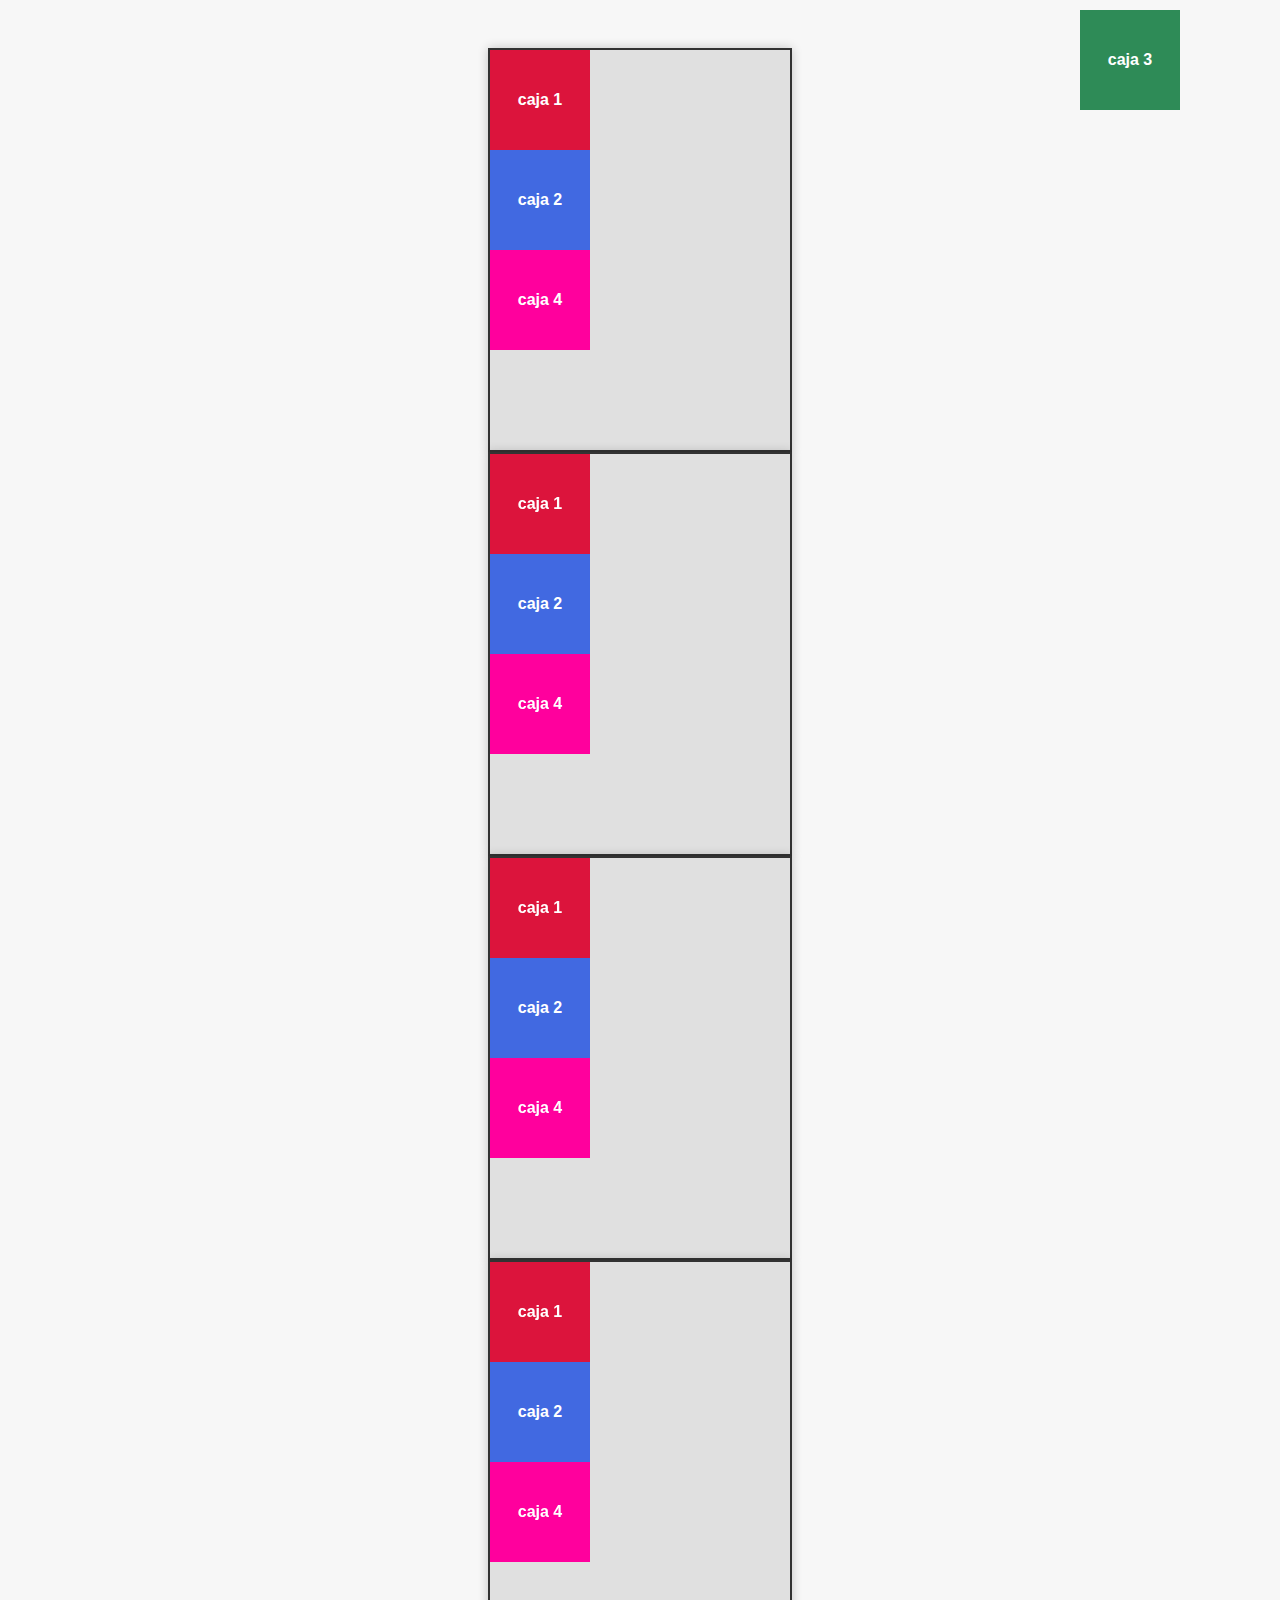
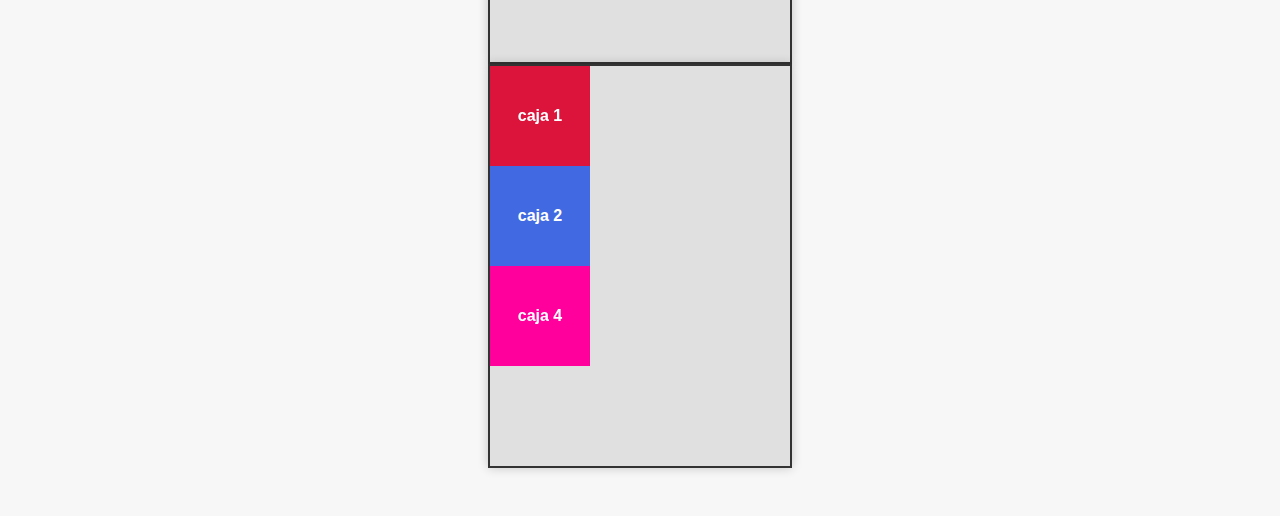
<file: frontend-leo/act1/index.html>
<!DOCTYPE html>
<html lang="en">
<head>
    <meta charset="UTF-8">
    <meta name="viewport" content="width=device-width, initial-scale=1.0">
    <title>Document</title>
    <link rel="stylesheet" href="./CSS/style.css">
</head>
<body>
    <div class="contenedor">
        <div class="caja caja1">caja 1</div>
        <div class="caja caja2">caja 2</div>
        <div class="caja caja3">caja 3</div>
        <div class="caja caja4">caja 4</div>


    </div>
    <div class="contenedor">
        <div class="caja caja1">caja 1</div>
        <div class="caja caja2">caja 2</div>
        <div class="caja caja3">caja 3</div>
        <div class="caja caja4">caja 4</div>


    </div>
    <div class="contenedor">
        <div class="caja caja1">caja 1</div>
        <div class="caja caja2">caja 2</div>
        <div class="caja caja3">caja 3</div>
        <div class="caja caja4">caja 4</div>


    </div>
    <div class="contenedor">
        <div class="caja caja1">caja 1</div>
        <div class="caja caja2">caja 2</div>
        <div class="caja caja3">caja 3</div>
        <div class="caja caja4">caja 4</div>


    </div>
    <div class="contenedor">
        <div class="caja caja1">caja 1</div>
        <div class="caja caja2">caja 2</div>
        <div class="caja caja3">caja 3</div>
        <div class="caja caja4">caja 4</div>


    </div>


    
</body>
</html>
</file>
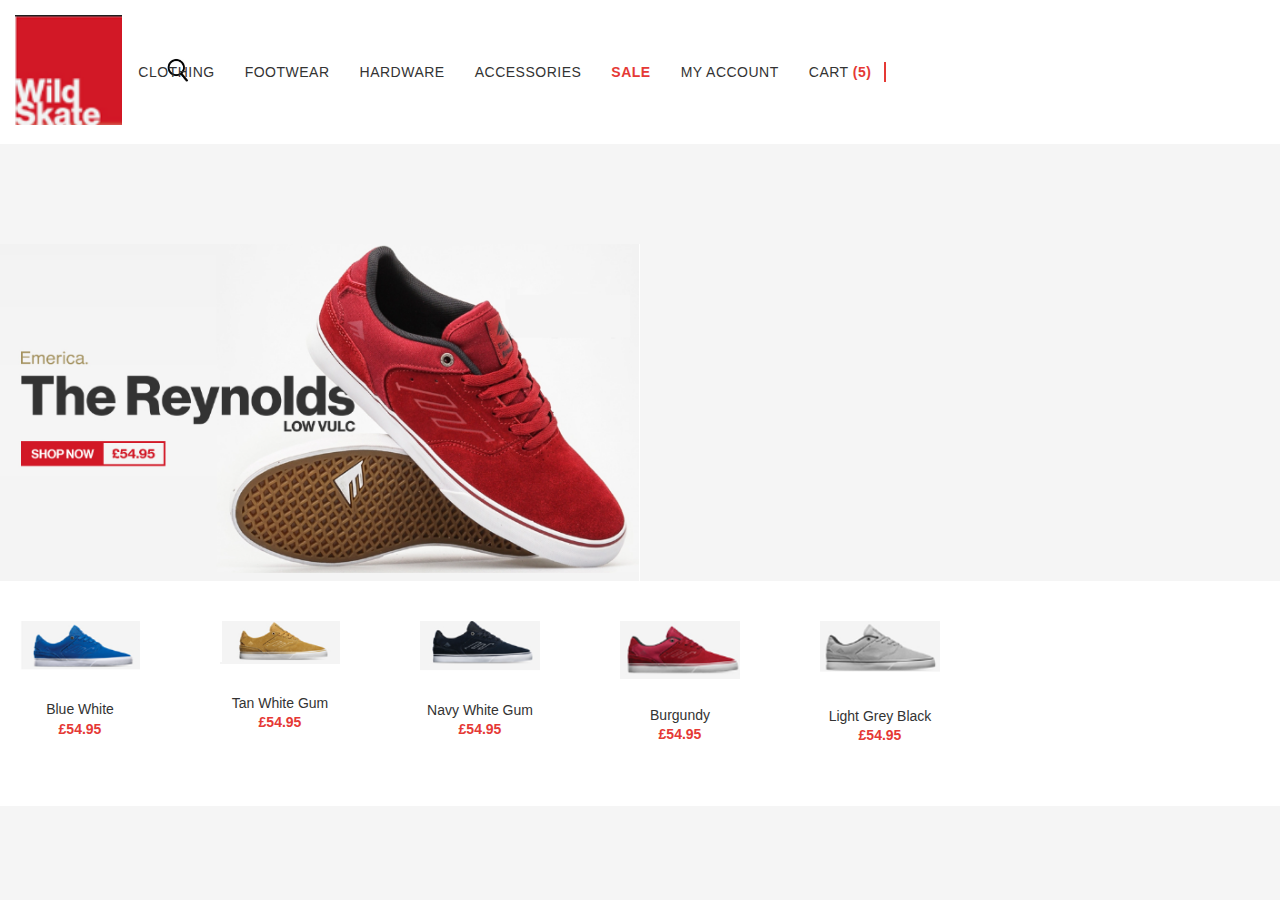
<file: frontend-leo/tennis/index.html>
<!DOCTYPE html>
<html lang="es">
<head>
    <meta charset="UTF-8">
    <meta name="viewport" content="width=device-width, initial-scale=1.0">
    <title>Wild Skate - The Reynolds</title>
    <link rel="stylesheet" href="estilos.css">
</head>
<body >
    <!-- Header -->
    <header class="header">
        <div class="logo">
            <img src="tennis2.png" alt="Wild Skate Logo">
        </div>
        <nav class="nav">
            <a href="#">CLOTHING</a>
            <a href="#">FOOTWEAR</a>
            <a href="#">HARDWARE</a>
            <a href="#">ACCESSORIES</a>
            <a href="#" class="sale">SALE</a>
            <a href="#">MY ACCOUNT</a>
            <a href="#" class="cart">CART <span class="sale"> (5) </span></a>
        </nav>
        <div class="search">
            <img src="lupa.png" alt="Buscar">
        </div>
    </header>

    <!-- Banner principal -->
    <main class="banner">
        <div class="banner-img">
            <img src="tennis1.png" alt="The Reynolds - Emerica">
        </div>
    </main>

    <!-- Galería de productos -->
    <section class="galeria">
        <div class="producto">
            <img src="tenni4.png" alt="Blue White">
            <p>Blue White<br><span class="precio">£54.95</span></p>
        </div>
        <div class="producto">
            <img src="tenn5.png" alt="Tan White Gum">
            <p>Tan White Gum<br><span class="precio">£54.95</span></p>
        </div>
        <div class="producto">
            <img src="tenn6.png" alt="Navy White Gum">
            <p>Navy White Gum<br><span class="precio">£54.95</span></p>
        </div>
        <div class="producto">
            <img src="teni7.png" alt="Burgundy">
            <p>Burgundy<br><span class="precio">£54.95</span></p>
        </div>
        <div class="producto">
            <img src="tenn7.png" alt="Light Grey Black">
            <p>Light Grey Black<br><span class="precio">£54.95</span></p>
        </div>
    </section>
</body>
</html>
</file>
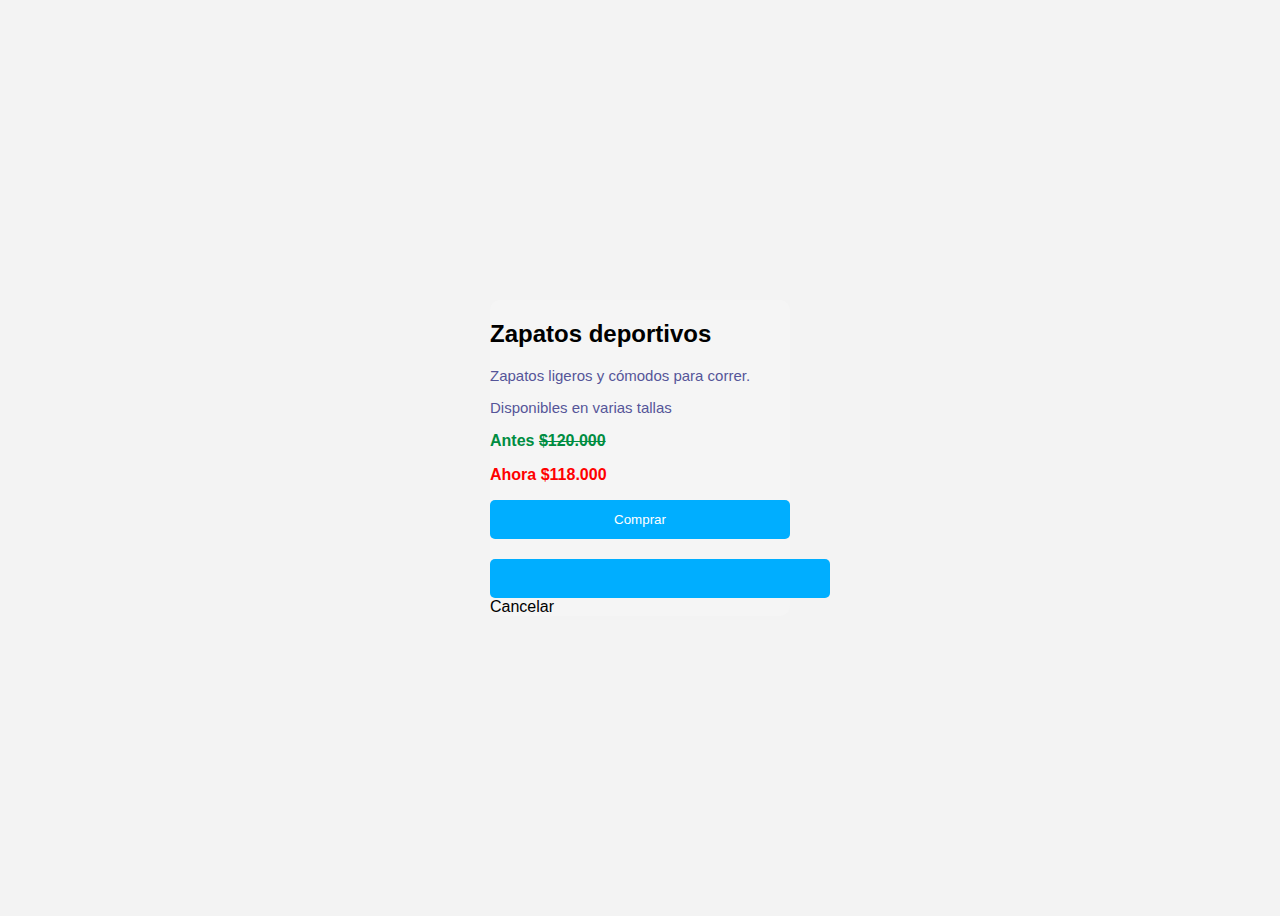
<file: frontend-leo/act2-3/HTML/index.html>
<!DOCTYPE html>
<html lang="es">

<head>
    <meta charset="UTF-8">
    <meta name="viewport" content="width=device-width, initial-scale=1.0">
    <title>12 Columnas Sencillas</title>
    <link rel="stylesheet" href="../CSS/style.css">
</head>

<body>
    
    <div class="center">
        <div class="card">
            <h2>Zapatos deportivos</h2>
            <p class="letra1">Zapatos ligeros y cómodos para correr.</p>
            <p class="letra1">Disponibles en varias tallas</p>

            <p class="antes"> Antes <span class="linea">$120.000</span></p>
            <p class="actual"> Ahora $118.000</p>
            <a href="formulario.html"><button class="boton" >Comprar</button></a>
            <input type="text" class="boton2">Cancelar</input> 

        </div>
    </div>
</body>

</html>
</file>
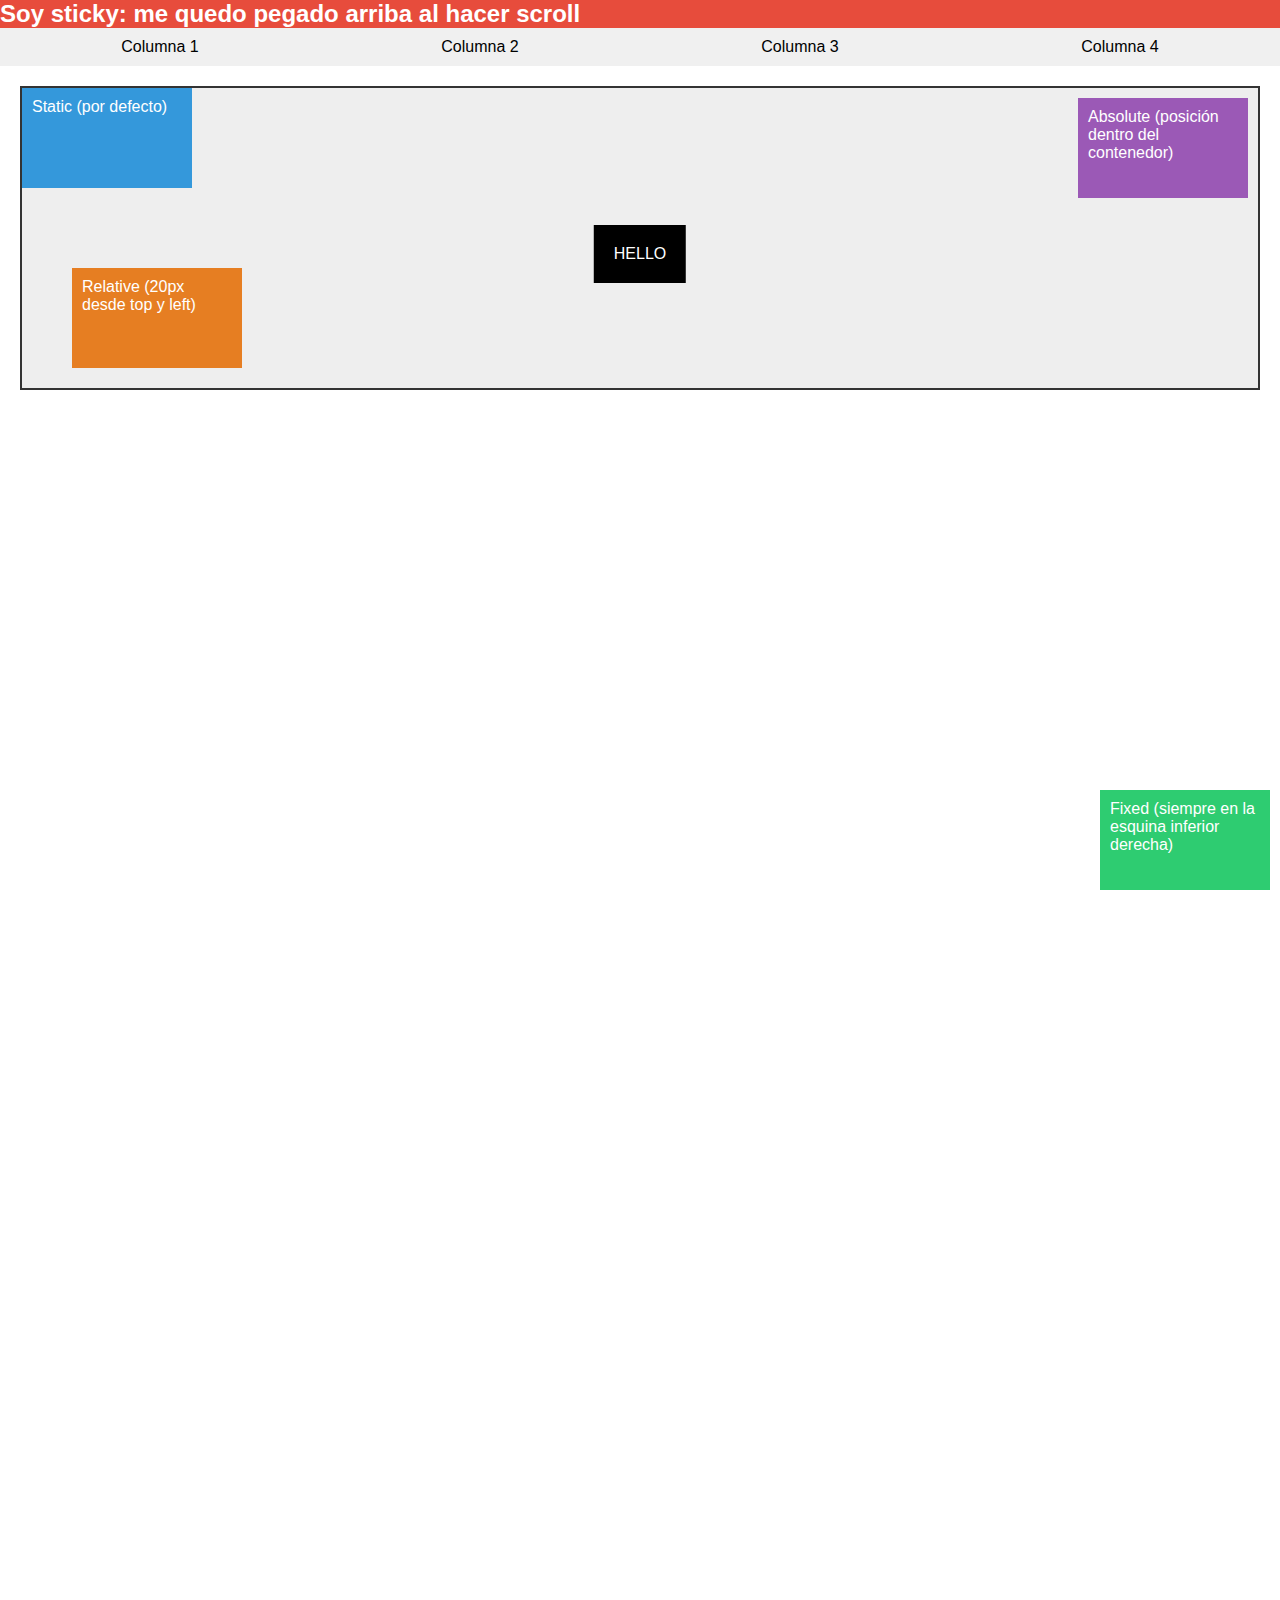
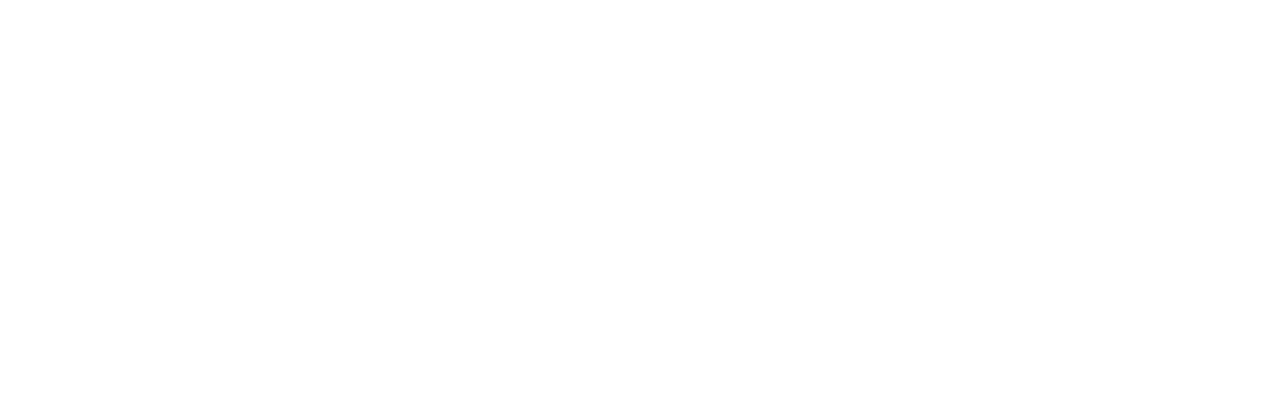
<file: frontend-leo/act4-5/kk.html>
<!DOCTYPE html>
<html lang="es">
<head>
  <meta charset="UTF-8">
  <title>Ejemplo de Position en CSS</title>
  <style>
    body {
      font-family: Arial, sans-serif;
      height: 2000px; /* Para que haya scroll */
      margin: 0;
      padding: 0;
    }

    .contenedor {
      position: relative;
      background-color: #eee;
      height: 300px;
      margin: 20px;
      border: 2px solid #333;
    }

    .box {
      width: 150px;
      height: 80px;
      padding: 10px;
      color: #fff;
    }

    .static {
      background-color: #3498db;
      position: static;
    }

    .relative {
      background-color: #e67e22;
      position: relative;
      top: 80px;
      left: 50px;
    }

    .absolute {
      background-color: #9b59b6;
      position: absolute;
      top: 10px;
      right: 10px;
    }

    .fixed {
      background-color: #2ecc71;
      position: fixed;
      bottom: 10px;
      right: 10px;
    }

    .sticky {
      background-color: #e74c3c;
      position: sticky;
      top: 0;
    }
    table {
      width: 100%;
      border-collapse: collapse;
    }
    td {
      padding: 10px;
      text-align: center;
      background-color: #f0f0f0;
    }

    h2 {
      margin: 0;
      right: 500px;
      background-color: #444;
      color: white;
    }
    .hello{
      position: absolute;
      top: 50%;
      left: 50%;
      transform: translate(-50%, -50%);
      background-color: #000000;
      color: white;
      padding: 20px;
      text-align: center;
    }
    .column {
      position: sticky;
      width: 100%;
      background-color: #000000;
      color: #000000;
      top: 25px;
    }
    

  </style>
</head>
<body>

  <h2 class="sticky">Soy sticky: me quedo pegado arriba al hacer scroll</h2>
<div class="column">
  <table>
    <tr>
      <td>Columna 1</td>
      <td>Columna 2</td>
      <td>Columna 3</td>
      <td>Columna 4</td>
    </tr>
  </table>
</div>
  <div class="contenedor">
 <p class="hello">HELLO</p>

    <div class="box static">Static (por defecto)</div>
  
</body>
</html>
    <div class="box relative">Relative (20px desde top y left)</div>
    <div class="box absolute">Absolute (posición dentro del contenedor)</div>
  </div>

  <div class="box fixed">Fixed (siempre en la esquina inferior derecha)</div>
<!--Crear un elemento <p> con la palabra HELLO  y centrarla dentro del contenedor utilizando el 
    position adecuado-- utilice un fondo #000000-->

    <!--Crear un elemento <table> 1 fila y 4 columnas posicionela debajo del stick con la misma position stick-->
  
  



</body>
</html>
</file>
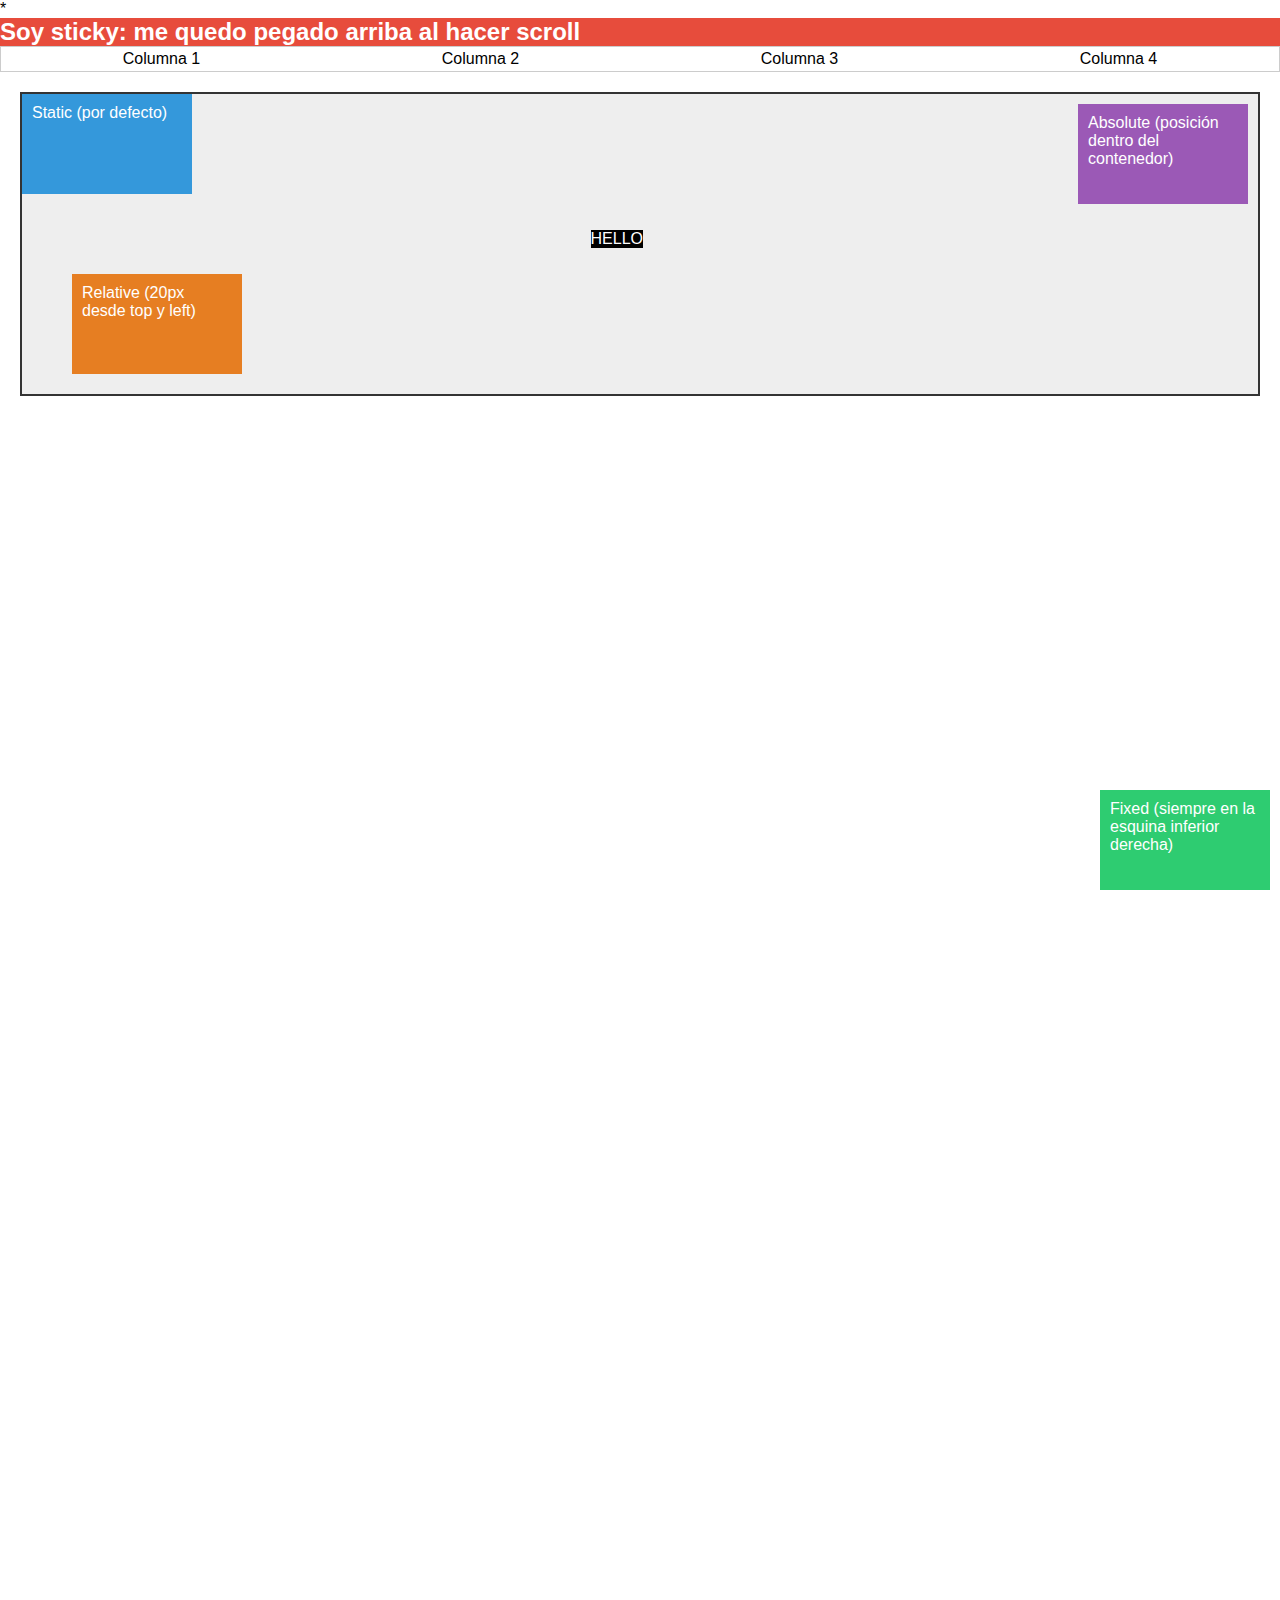
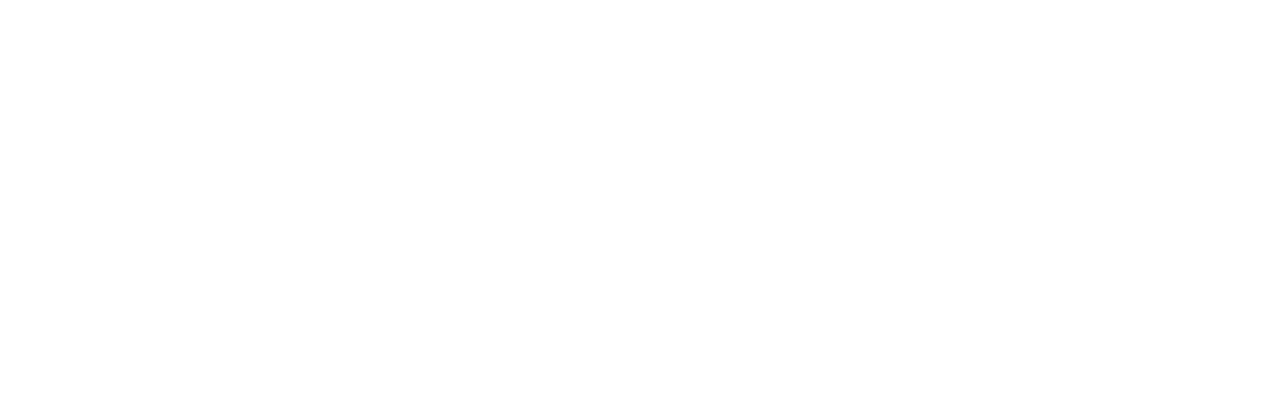
<file: frontend-leo/act4-5/stick.html>
*<!DOCTYPE html>
<html lang="es">
<head>
  <meta charset="UTF-8">
  <title>Ejemplo de Position en CSS</title>
  <style>
    body {
      font-family: Arial, sans-serif;
      height: 2000px; /* Para que haya scroll */
      margin: 0;
      padding: 0;
    }

    .contenedor {
      position: relative;
      background-color: #eee;
      height: 300px;
      margin: 20px;
      border: 2px solid #333;
    }

    .box {
      width: 150px;
      height: 80px;
      padding: 10px;
      color: #fff;
    }

    .static {
      background-color: #3498db;
      position: static;
    }

    .relative {
      background-color: #e67e22;
      position: relative;
      top: 80px;
      left: 50px;
    }

    .absolute {
      background-color: #9b59b6;
      position: absolute;
      top: 10px;
      right: 10px;
    }

    .fixed {
      background-color: #2ecc71;
      position: fixed;
      bottom: 10px;
      right: 10px;
    }

    .sticky {
      background-color: #e74c3c;
      position: sticky;
      top: 0;
    }

    h2 {
      margin: 0;
      right: 500px;
      background-color: #444;
      color: white;
    }
.hello-text {
            position: absolute;
            top: 40%;
            left: 46%;
            background: #000000;
            color: #fff;
        }

        .sticky-table {
            position: sticky;
            background-color: #f0f0f0;
            width: 100%;
            border: 1px solid #ccc;
            text-align: center;
            background-color: #ffffff;
            margin: 0;
            top: 0;
        }
        
        
        
        
  </style>
</head>
<body>
  <h2 class="sticky">Soy sticky: me quedo pegado arriba al hacer scroll</h2>


    <table class="sticky-table">
      <tr >
        <td >Columna 1</td>
        <td >Columna 2</td>
        <td >Columna 3</td>
        <td >Columna 4</td>
        </tr>
    </table>



  <div class="contenedor">
      <p class="hello-text">HELLO</p>
    <div class="box static">Static (por defecto)</div>
    <div class="box relative">Relative (20px desde top y left)</div>
    <div class="box absolute">Absolute (posición dentro del contenedor)</div>
  </div>

  <div class="box fixed">Fixed (siempre en la esquina inferior derecha)</div>
<!--Crear un elemento <p> con la palabra HELLO  y centrarla dentro del contenedor utilizando el 
    position adecuado-- utilice un fondo #000000-->

    <!--Crear un elemento <table> 1 fila y 4 columnas posicionela debajo del stick con la misma position stick-->

        



</body>
</html>
</file>
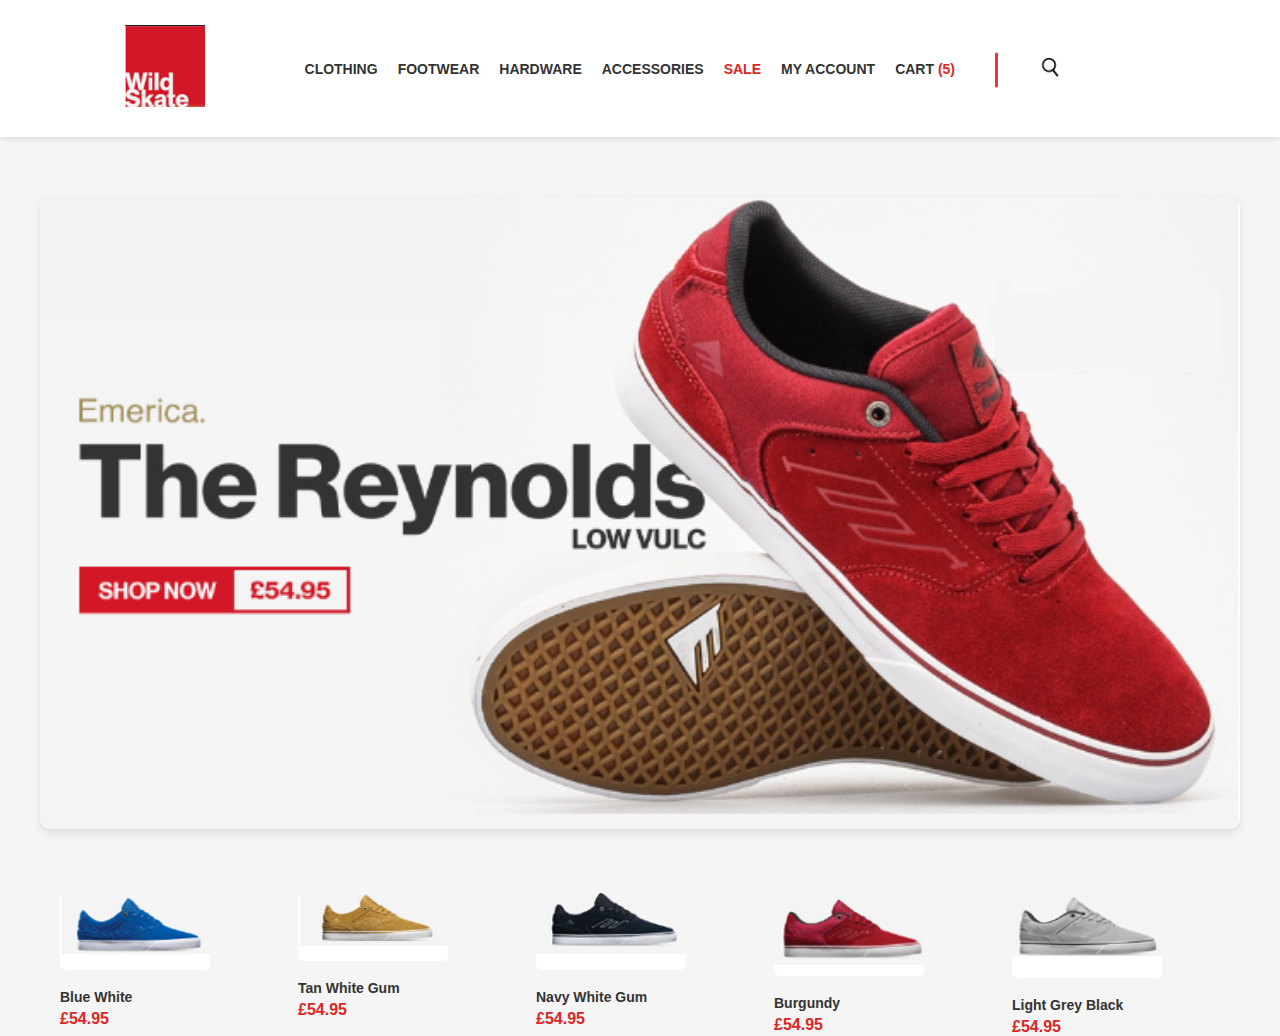
<file: frontend-leo/tennis/index2.html>
<!DOCTYPE html>
<html lang="es">
<head>
    <meta charset="UTF-8">
    <meta name="viewport" content="width=device-width, initial-scale=1.0">
    <title>Wild Skate - The Reynolds</title>
    <style>
        * {
            margin: 0;
            padding: 0;
            box-sizing: border-box;
        }

        body {
            font-family: Arial, sans-serif;
            background-color: #f5f5f5;
        }

        /* Header */
        header {
            background-color: white;
            padding: 15px 0;
            box-shadow: 0 2px 5px rgba(0,0,0,0.1);
        }

        nav {
            max-width: 1100px;
            margin: 0 auto;
            display: flex;
            justify-content: space-between;
            align-items: center;
            padding: 0 20px;
        }

        .logo {
            color: white;
            padding: 10px 15px;
            font-weight: bold;
            font-size: 18px;
        }

        .nav-links {
            display: flex;
            list-style: none;
            gap: 20px;
        }

        .nav-links a {
            text-decoration: none;
            color: #333;
            font-weight: 500;
            text-transform: uppercase;
            font-size: 14px;
            font-weight: bold;

        }

        .nav-links a:hover {
            color: #dc2626;
        }

        .sale {
            color: #dc2626 !important;
        }

        /* Main Content */
        .main-content {
            max-width: 1200px;
            margin: 60px auto;
        
        }

        .product-info {
            padding-left: 40px;
        }

        .brand {
            color: #999;
            font-size: 18px;
            margin-bottom: 10px;
        }

        .product-title {
            font-size: 48px;
            font-weight: bold;
            color: #333;
            margin-bottom: 5px;
            line-height: 1.1;
        }

        .product-subtitle {
            font-size: 20px;
            color: #666;
            margin-bottom: 30px;
            text-transform: uppercase;
            letter-spacing: 2px;
        }

        .cta-section {
            display: flex;
            align-items: center;
            gap: 20px;
        }

        .shop-btn {
            background-color: #dc2626;
            color: white;
            padding: 12px 25px;
            text-decoration: none;
            font-weight: bold;
            text-transform: uppercase;
            font-size: 14px;
        }

        .shop-btn:hover {
            background-color: #b91c1c;
        }

        .price {
            font-size: 24px;
            font-weight: bold;
            color: #333;
        }

        .product-image {
            text-align: center;
            max-width: 1300px;
            
        }

        .main-shoe {
            max-width: 1300px;
            justify-content: center;
            width: 100%;
            height: auto;
            border-radius: 10px;
            box-shadow: 0 4px 10px rgba(0,0,0,0.1);
        }

        /* Color Options */
        .color-options {
            max-width: 1200px;
            margin: 60px auto 0;
            padding: 0 20px;
        }

        .color-grid {
            display: grid;
            grid-template-columns: repeat(5, 1fr);
            gap: 30px;
        }

        .color-option {
            text-align: start;
            cursor: pointer;
            transition: transform 0.2s;
        }

        .color-option:hover {
            transform: translateY(-5px);
        }

        .color-shoe {
            width: 100%;
            max-width: 150px;
            height: auto;
            margin-bottom: 15px;
            border-radius: 5px;
        }

        .color-name {
            font-weight: bold;
            color: #333;
            margin-bottom: 5px;
            font-size: 14px;
        }

        .color-price {
            color: #dc2626;
            font-weight: bold;
            font-size: 16px;
        }
       

.search img {
    height: 20px;
    cursor: pointer;
    margin-right: 110px;
}
.cart::after {

    content: '';
    position: absolute;
    transform: translateY(-50%);
    width: 3px;
    height: 35px;
    background: #e53935;
    margin-left: 40px;
    margin-top: 10px;
    border-radius: 5px;
}
        /* Responsive */
        @media (max-width: 768px) {
            .main-content {
                grid-template-columns: 1fr;
                gap: 30px;
            }

            .product-title {
                font-size: 36px;
            }

            .color-grid {
                grid-template-columns: repeat(2, 1fr);
                gap: 20px;
            }

            .nav-links {
                display: none;
            }
        }
    </style>
</head>
<body>
    <header>
        <nav>
            <div class="logo">
            <img src="tennis2.png" alt="Wild Skate Logo">
        </div>
            <ul class="nav-links">
                <li><a href="#">CLOTHING</a></li>
                <li><a href="#">FOOTWEAR</a></li>
                <li><a href="#">HARDWARE</a></li>
                <li><a href="#">ACCESSORIES</a></li>
                <li><a href="#" class="sale">SALE</a></li>
                <li><a href="#">MY ACCOUNT</a></li>
                <li><a href="#" class="cart">CART <span class="sale"> (5)</span></a></li>
            </ul>
            <div class="search">
            <img src="lupa.png" alt="Buscar">
        </div>
        </nav>
    </header>

    <main class="main-content">
        
        
        <div class="product-image">
            <img src="tennis1.png"alt="Zapato Reynolds Rojo" class="main-shoe">
        </div>
    </main>

    <section class="color-options">
        <div class="color-grid">
            <div class="color-option">
                <img src="tenni4.png" class="color-shoe">
                <div class="color-name">Blue White</div>
                <div class="color-price">£54.95</div>
            </div>
            
            <div class="color-option">
                <img src="tenn5.png"class="color-shoe">
                <div class="color-name">Tan White Gum</div>
                <div class="color-price">£54.95</div>
            </div>
            
            <div class="color-option">
                <img src="tenn6.png"class="color-shoe">
                <div class="color-name">Navy White Gum</div>
                <div class="color-price">£54.95</div>
            </div>
            
            <div class="color-option">
                <img src="teni7.png" class="color-shoe">
                <div class="color-name">Burgundy</div>
                <div class="color-price">£54.95</div>
            </div>
            
            <div class="color-option">
                <img src="tenn7.png" class="color-shoe">
                <div class="color-name">Light Grey Black</div>
                <div class="color-price">£54.95</div>
            </div>
        </div>
    </section>
</body>
</html>
</file>
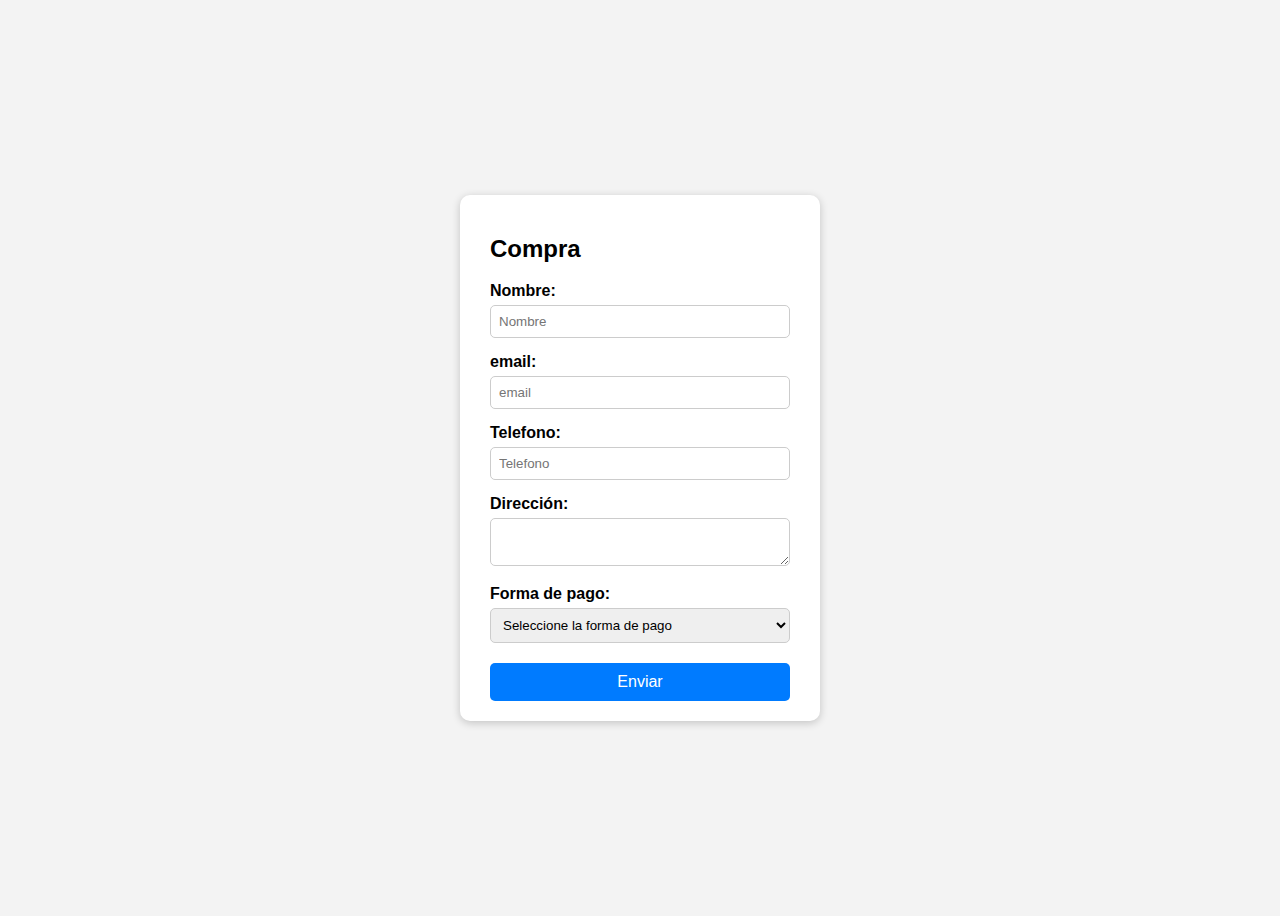
<file: frontend-leo/act2-3/HTML/formulario.html>
<!DOCTYPE html>
<html lang="en">

<head>
    <meta charset="UTF-8">
    <meta name="viewport" content="width=device-width, initial-scale=1.0">
    <title>Document</title>
    <link rel="stylesheet" href="../CSS/style.css">
</head>

<body>
    <div class="formulario">
        <h2>Compra</h2>
        <form action="#" method="post">
            <label>Nombre: </label>
            <input type="text" placeholder="Nombre" required>

            <label>email: </label>
            <input type="email" placeholder="email"required>

            <label>Telefono: </label>
            <input type="number" placeholder="Telefono"required>

            <label>Dirección: </label>
            <textarea type="text" placeholder="Dirección"required> </textarea>

            <label>Forma de pago: </label> 
            <select placeholder="Pago" id=""required>
                    <option value=""> Seleccione la forma de pago</option>
                    <option value="efectivo">Efectivo</option>
                    <option value="Transferencia">Transferencia</option>

                </select> 

            <button class="submit">Enviar</button>

        </form>
    </div>

</body>

</html>
</file>
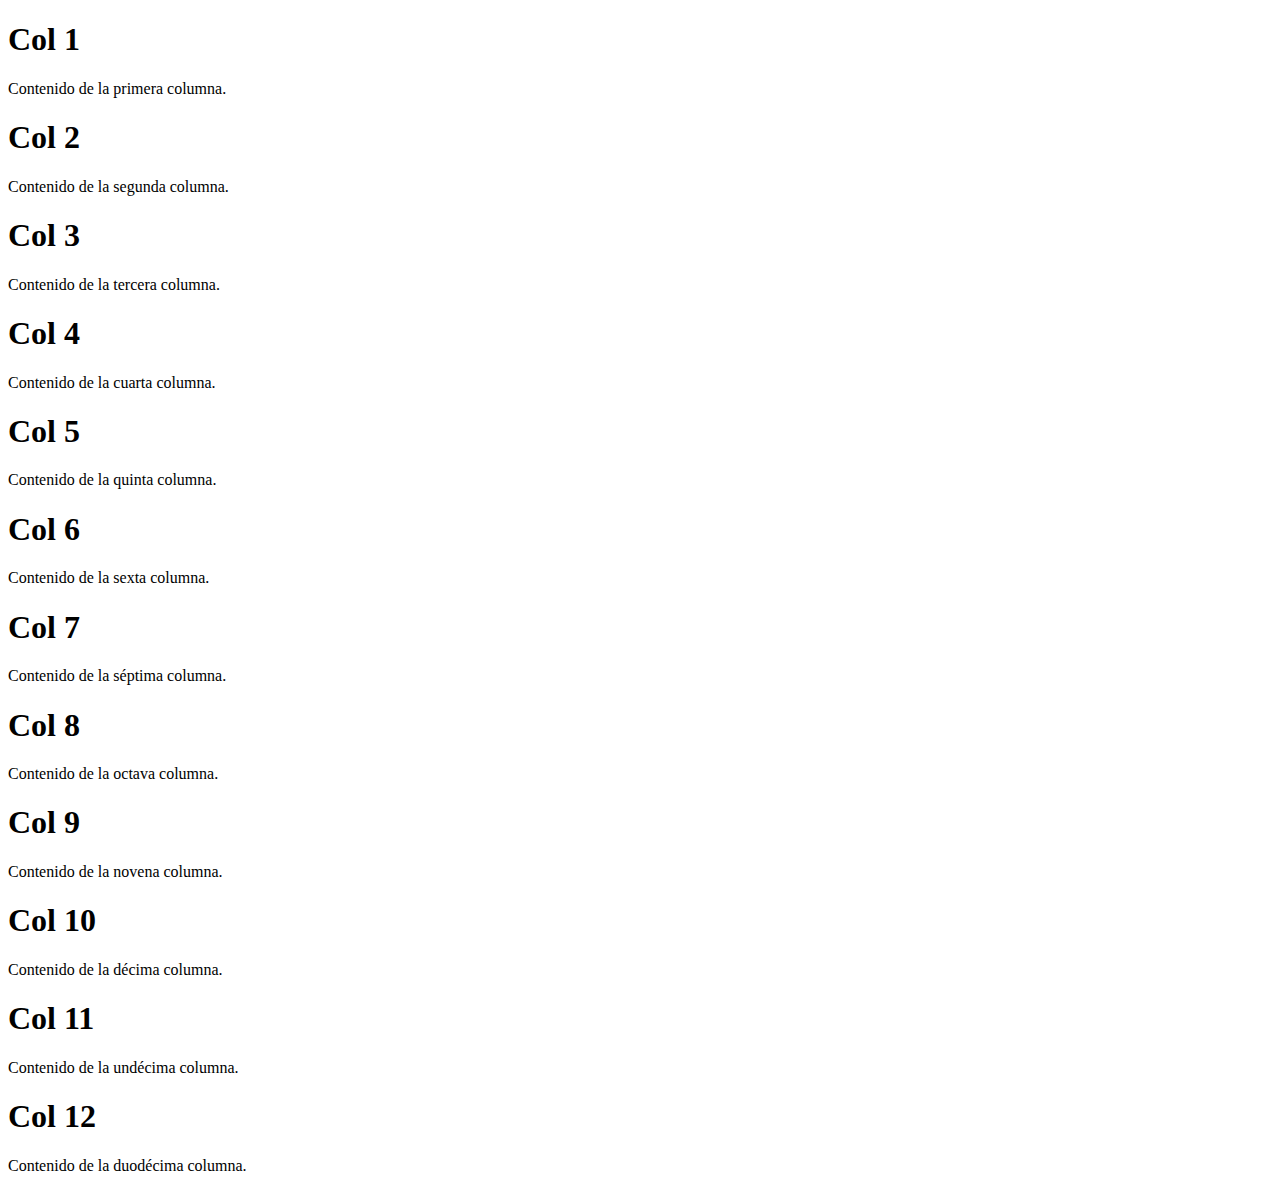
<file: frontend-leo/act2-3/HTML/index1.html>
<!DOCTYPE html>
<html lang="en">
<head>
    <meta charset="UTF-8">
    <meta name="viewport" content="width=device-width, initial-scale=1.0">
    <title>Document</title>
</head>
<body>
    <div class="container">
        <div class="columna">
            <h1>Col 1</h1>
            <p>Contenido de la primera columna.</p>
        </div>

        <div class="columna">
            <h1>Col 2</h1>
            <p>Contenido de la segunda columna.</p>
        </div>

        <div class="columna">
            <h1>Col 3</h1>
            <p>Contenido de la tercera columna.</p>
        </div>

        <div class="columna">
            <h1>Col 4</h1>
            <p>Contenido de la cuarta columna.</p>
        </div>

        <div class="columna">
            <h1>Col 5</h1>
            <p>Contenido de la quinta columna.</p>
        </div>

        <div class="columna">
            <h1>Col 6</h1>
            <p>Contenido de la sexta columna.</p>
        </div>

        <div class="columna">
            <h1>Col 7</h1>
            <p>Contenido de la séptima columna.</p>
        </div>

        <div class="columna">
            <h1>Col 8</h1>
            <p>Contenido de la octava columna.</p>
        </div>

        <div class="columna">
            <h1>Col 9</h1>
            <p>Contenido de la novena columna.</p>
        </div>

        <div class="columna">
            <h1>Col 10</h1>
            <p>Contenido de la décima columna.</p>
        </div>

        <div class="columna">
            <h1>Col 11</h1>
            <p>Contenido de la undécima columna.</p>
        </div>

        <div class="columna">
            <h1>Col 12</h1>
            <p>Contenido de la duodécima columna.</p>
        </div>
    </div>
</body>
</html>
</file>
<file: frontend-leo/act1/CSS/style.css>
/** le da la fuente sans-serif le da un estilo a las letras de todo el contenido el color #f7f7f7 
es el de fondo y el padding le da una margen de 40 pixeles para separar el contenido**/
body {
  font-family: sans-serif;
  background-color: #f7f7f7;
  padding: 40px;
}
/** le da una posicion , una altura de 400 pixeles y 300 de ancho un fondo claro un borde solido de 2pixeles oscuro**/
.contenedor {
  position: relative;
  height: 400px;
  width: 300px;
  background-color: #e0e0e0;
  border: 2px solid #333;
  margin: 0 auto;
  box-shadow: 0 0 10px rgba(0, 0, 0, 0.2);
}
.caja{
    width: 100px;
    height: 100px;
    color: #fff;
    text-align: center;
    line-height: 100px;
    font-weight: bold;
    position:absolute;
    display: block;
    
}
.caja1{
    background-color: crimson;
    top: 10px;
    left: 10px;
    position: static;
}
.caja2{
    background-color: royalblue;
    top: 60px;
    left: 120px;
    position: sticky;

}
.caja3{
    background-color: seagreen;
    bottom: 10px;
    top: 10px;
    right: 100px;
    position: fixed;
    
}
.caja4{
    background-color: rgb(255, 0, 157);
    bottom: 10px;
    right: 10px;
    position: static;

}
</file>
<file: frontend-leo/tennis/estilos.css>
* {
    margin: 0;
    padding: 0;
    box-sizing: border-box;
}

html, body {
    width: 100%;
    height: 100%;
    margin: 0;
    padding: 0;
    overflow-x: hidden; /* Esto elimina el scroll horizontal */
}

body {
    font-family: 'Arial', sans-serif;
    background: #f5f5f5;
    color: #333;
    align-items: center;
    justify-content: center;
}

/* Header - ESPACIOS REDUCIDOS */
.header {
    display: flex;
    align-items: center;
    padding: 15px 15px; 
    background: #fff;
}

.logo img {
    height: 110px;
    width: auto;
    margin-right: 8px; /* Espacio pequeño entre logo y menú */
}

.nav {
    display: flex;
    gap: 30px;
    align-items: center;
    flex: 1; /* Ocupa el espacio disponible */
    justify-content: flex-start; /* Alinea a la izquierda */
    margin-left: 8px; /* Pequeño margen desde el logo */
}

.nav a {
    text-decoration: none;
    color: #333;
    font-weight: 500;
    font-size: 14px;
    letter-spacing: 0.5px;
    transition: color 0.2s;
    position: relative;
}

.nav .sale {
    color: #e53935;
    font-weight: bold;
}

.nav a:hover {
    color: #e53935;
}

/* Cart con línea roja después del (5) */
.cart::after {
    content: "";
    position: absolute;
    right: -15px;
    top: 50%;
    transform: translateY(-50%);
    width: 2px;
    height: 20px;
    background: #e53935;
}

.search {
    margin-left: -150px; 
}

.search img {
    height: 24px;
    cursor: pointer;
    margin-left: -1100px; 

}

.banner {
    width: 50%;
    background: #f5f5f5;
    display: flex;
    justify-content: flex-start;
    align-items: flex-start;
    padding: 0;
}

.banner-img {
    width: 100%;
    height: 100%;
    display: flex;
    justify-content: center;
    align-items: center;
    margin-top: 100px;
}

.banner-img img {
    max-width: 900px; 
    width: 100%;
    height: auto;
    object-fit: contain;
}

/* Galería de productos */
.galeria {
    display: flex;
    justify-content: flex-start; 
    gap: 80px; 
    padding: 40px 20px 60px 20px;
    background: #fff;
    margin: 0 auto;
    max-width: 100%; /* Mismo ancho que la imagen principal */
}

.producto {
    text-align: center;
    font-size: 14px;
}

.producto img {
    width: 120px;
    height: auto;
    margin-bottom: 15px;
    object-fit: contain;
}

.producto p {
    color: #333;
    line-height: 1.4;
}

.producto .precio {
    color: #e53935;
    font-weight: bold;
    font-size: 14px;
}
</file>
<file: frontend-leo/act2-3/CSS/style.css>
.container {
    display: flex ;
}

.columna {
    height: 100vh;
    width: 6.16%;
    padding: 15px;
    border: 2px solid #0033ff;
    background-color: #ff0000;
}
.columna2 {
    height: 100vh;
    width: 94px;
    padding: 15px;
    border: 1px solid #ccc;
    background-color: #00ff73;
}
.center{
    justify-content: center;
    align-items: center;
    height: 100vh;
    margin: 0;
    display: flex;
}
.card{
border-radius: 10px;
width: 300px;
background-color: #f5f5f5;
box-shadow: 100px;
align-items: center;

}
.letra1{
 color: #559;
 font-size: 15px;
}
.antes{
 color: #008d42;
 font-weight: bold;
 display: block;
}
.actual{
color: #ff0000;
font-weight: bold;
display: block;
}
.boton{
background-color: rgb(0, 174, 255);
color: white;
padding: 12px 20px;
border-radius: 5px;
align-items: center;
text-align: center;
width: 300px;
margin-bottom: 10px;
border: solid 0px;

}

.linea{
    text-decoration: line-through;
}
.boton2{
background-color: rgb(0, 174, 255);
color: white;
padding: 12px 20px;
border-radius: 5px;
align-items: center;
text-align: center;
width: 300px;
margin-top: 10px;
border: solid 0px;

}

body {
      font-family: Arial, sans-serif;
      background-color: #f3f3f3;
      display: flex;
      justify-content: center;
      align-items: center;
      height: 100vh;
    }

   .formulario {
      background-color: white;
      padding: 20px 30px;
      border-radius: 10px;
      box-shadow: 0 2px 8px rgba(0, 0, 0, 0.2);
      width: 300px;
      

    }

    .formulario label {
      display: block;
      margin-top: 15px;
      font-weight: bold;
    }

    .formulario input,
    .formulario select,
    .formulario textarea {
      width: 100%;
      padding: 8px;
      margin-top: 5px;
      border-radius: 5px;
      border: 1px solid #ccc;
      box-sizing: border-box;
    }

    .formulario button {
      margin-top: 20px;
      width: 100%;
      padding: 10px;
      background-color: #007bff;
      color: white;
      border: none;
      border-radius: 5px;
      font-size: 16px;
      cursor: pointer;
      
    }

    .formulario button:hover {
      background-color: #b30000;
    }
button:hover{
 background-color: #ff0000;  
}
</file>
